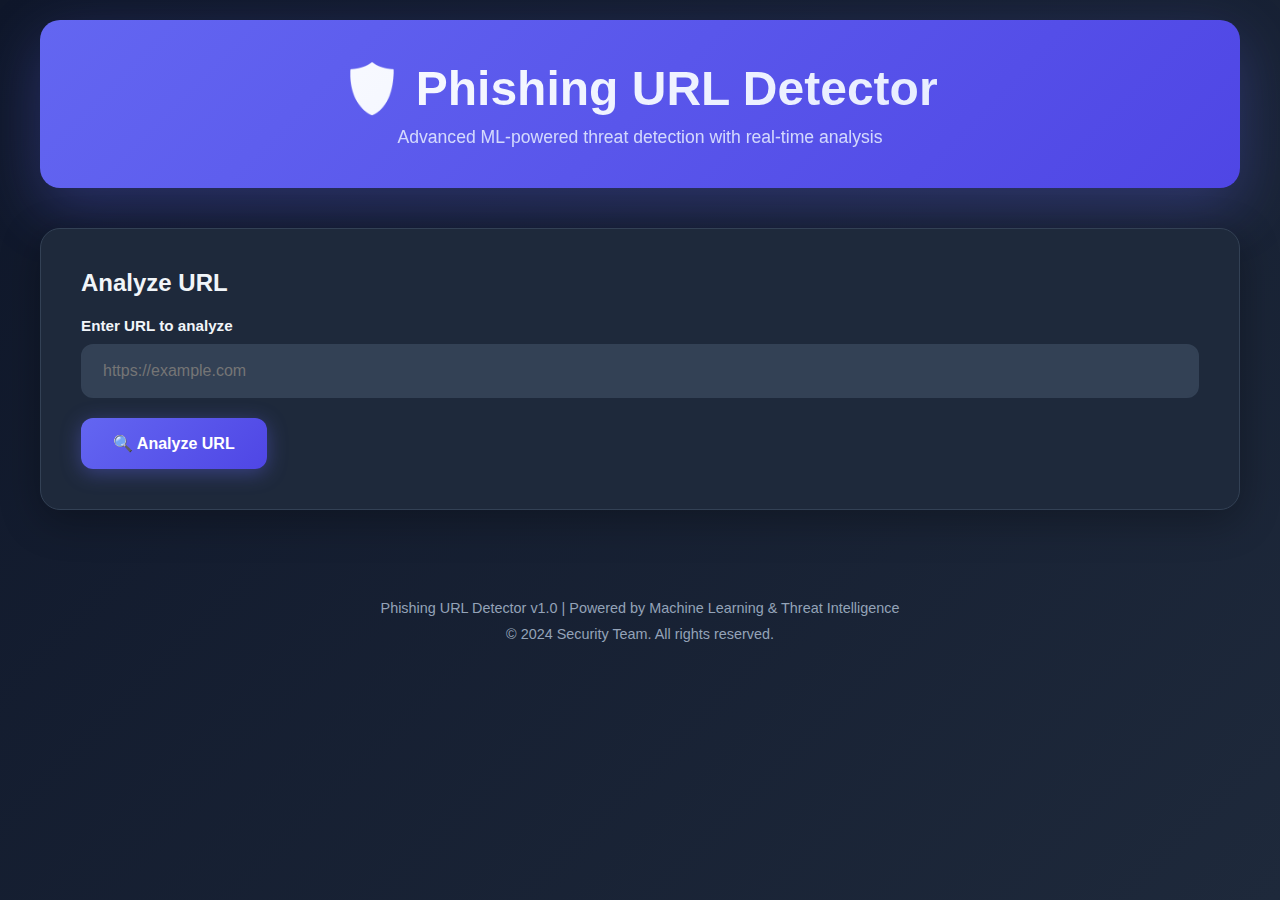
<file: phishing-url-detector/app/templates/index.html>
<!DOCTYPE html>
<html lang="en">
<head>
    <meta charset="UTF-8">
    <meta name="viewport" content="width=device-width, initial-scale=1.0">
    <title>Phishing URL Detector - Security Dashboard</title>
    <meta name="description" content="Advanced ML-powered phishing URL detection system with real-time threat analysis">
    <style>
        * {
            margin: 0;
            padding: 0;
            box-sizing: border-box;
        }

        :root {
            --primary: #6366f1;
            --primary-dark: #4f46e5;
            --danger: #ef4444;
            --warning: #f59e0b;
            --success: #10b981;
            --bg-dark: #0f172a;
            --bg-card: #1e293b;
            --bg-input: #334155;
            --text-primary: #f1f5f9;
            --text-secondary: #94a3b8;
            --border: #334155;
        }

        body {
            font-family: 'Inter', -apple-system, BlinkMacSystemFont, 'Segoe UI', sans-serif;
            background: linear-gradient(135deg, #0f172a 0%, #1e293b 100%);
            color: var(--text-primary);
            min-height: 100vh;
            padding: 20px;
        }

        .container {
            max-width: 1200px;
            margin: 0 auto;
        }

        header {
            text-align: center;
            margin-bottom: 40px;
            padding: 40px 20px;
            background: linear-gradient(135deg, var(--primary) 0%, var(--primary-dark) 100%);
            border-radius: 20px;
            box-shadow: 0 20px 60px rgba(99, 102, 241, 0.3);
        }

        h1 {
            font-size: 3rem;
            font-weight: 800;
            margin-bottom: 10px;
            background: linear-gradient(135deg, #fff 0%, #e0e7ff 100%);
            -webkit-background-clip: text;
            -webkit-text-fill-color: transparent;
            background-clip: text;
        }

        .subtitle {
            color: #e0e7ff;
            font-size: 1.1rem;
            opacity: 0.9;
        }

        .main-card {
            background: var(--bg-card);
            border-radius: 20px;
            padding: 40px;
            margin-bottom: 30px;
            box-shadow: 0 10px 40px rgba(0, 0, 0, 0.3);
            border: 1px solid var(--border);
        }

        .input-group {
            margin-bottom: 20px;
        }

        label {
            display: block;
            margin-bottom: 10px;
            font-weight: 600;
            color: var(--text-primary);
            font-size: 0.95rem;
        }

        input[type="url"] {
            width: 100%;
            padding: 16px 20px;
            background: var(--bg-input);
            border: 2px solid var(--border);
            border-radius: 12px;
            color: var(--text-primary);
            font-size: 1rem;
            transition: all 0.3s ease;
        }

        input[type="url"]:focus {
            outline: none;
            border-color: var(--primary);
            box-shadow: 0 0 0 4px rgba(99, 102, 241, 0.1);
        }

        .btn {
            padding: 16px 32px;
            border: none;
            border-radius: 12px;
            font-size: 1rem;
            font-weight: 600;
            cursor: pointer;
            transition: all 0.3s ease;
            display: inline-flex;
            align-items: center;
            gap: 10px;
        }

        .btn-primary {
            background: linear-gradient(135deg, var(--primary) 0%, var(--primary-dark) 100%);
            color: white;
            box-shadow: 0 4px 20px rgba(99, 102, 241, 0.4);
        }

        .btn-primary:hover {
            transform: translateY(-2px);
            box-shadow: 0 6px 30px rgba(99, 102, 241, 0.5);
        }

        .btn-primary:active {
            transform: translateY(0);
        }

        .btn:disabled {
            opacity: 0.6;
            cursor: not-allowed;
            transform: none !important;
        }

        .result-card {
            margin-top: 30px;
            padding: 30px;
            background: var(--bg-input);
            border-radius: 16px;
            border-left: 4px solid var(--primary);
            display: none;
            animation: slideIn 0.4s ease;
        }

        @keyframes slideIn {
            from {
                opacity: 0;
                transform: translateY(20px);
            }
            to {
                opacity: 1;
                transform: translateY(0);
            }
        }

        .result-card.show {
            display: block;
        }

        .risk-badge {
            display: inline-block;
            padding: 8px 20px;
            border-radius: 20px;
            font-weight: 700;
            font-size: 0.9rem;
            text-transform: uppercase;
            letter-spacing: 0.5px;
        }

        .risk-high {
            background: rgba(239, 68, 68, 0.2);
            color: var(--danger);
            border: 2px solid var(--danger);
        }

        .risk-medium {
            background: rgba(245, 158, 11, 0.2);
            color: var(--warning);
            border: 2px solid var(--warning);
        }

        .risk-low {
            background: rgba(16, 185, 129, 0.2);
            color: var(--success);
            border: 2px solid var(--success);
        }

        .risk-safe {
            background: rgba(16, 185, 129, 0.2);
            color: var(--success);
            border: 2px solid var(--success);
        }

        .score-display {
            font-size: 3rem;
            font-weight: 800;
            margin: 20px 0;
        }

        .reasons-list {
            list-style: none;
            margin-top: 20px;
        }

        .reasons-list li {
            padding: 12px;
            background: var(--bg-card);
            margin-bottom: 10px;
            border-radius: 8px;
            border-left: 3px solid var(--danger);
        }

        .reasons-list li::before {
            content: "⚠️";
            margin-right: 10px;
        }

        .loading {
            display: none;
            text-align: center;
            padding: 20px;
        }

        .loading.show {
            display: block;
        }

        .spinner {
            border: 4px solid rgba(99, 102, 241, 0.1);
            border-top: 4px solid var(--primary);
            border-radius: 50%;
            width: 50px;
            height: 50px;
            animation: spin 1s linear infinite;
            margin: 0 auto;
        }

        @keyframes spin {
            0% { transform: rotate(0deg); }
            100% { transform: rotate(360deg); }
        }

        .stats-grid {
            display: grid;
            grid-template-columns: repeat(auto-fit, minmax(250px, 1fr));
            gap: 20px;
            margin-top: 30px;
        }

        .stat-card {
            background: var(--bg-card);
            padding: 25px;
            border-radius: 16px;
            border: 1px solid var(--border);
            text-align: center;
        }

        .stat-value {
            font-size: 2.5rem;
            font-weight: 800;
            color: var(--primary);
            margin-bottom: 10px;
        }

        .stat-label {
            color: var(--text-secondary);
            font-size: 0.9rem;
        }

        .threat-intel-badges {
            display: flex;
            flex-wrap: wrap;
            gap: 10px;
            margin-top: 15px;
        }

        .threat-badge {
            padding: 6px 14px;
            background: rgba(239, 68, 68, 0.2);
            color: var(--danger);
            border-radius: 12px;
            font-size: 0.85rem;
            font-weight: 600;
        }

        footer {
            text-align: center;
            margin-top: 60px;
            padding: 30px;
            color: var(--text-secondary);
            font-size: 0.9rem;
        }
    </style>
</head>
<body>
    <div class="container">
        <header>
            <h1>🛡️ Phishing URL Detector</h1>
            <p class="subtitle">Advanced ML-powered threat detection with real-time analysis</p>
        </header>

        <div class="main-card">
            <h2 style="margin-bottom: 20px;">Analyze URL</h2>
            
            <form id="urlForm">
                <div class="input-group">
                    <label for="urlInput">Enter URL to analyze</label>
                    <input 
                        type="url" 
                        id="urlInput" 
                        placeholder="https://example.com"
                        required
                    >
                </div>

                <button type="submit" class="btn btn-primary" id="submitBtn">
                    <span>🔍 Analyze URL</span>
                </button>
            </form>

            <div class="loading" id="loading">
                <div class="spinner"></div>
                <p style="margin-top: 15px; color: var(--text-secondary);">Analyzing URL...</p>
            </div>

            <div class="result-card" id="resultCard">
                <h3 style="margin-bottom: 20px;">Analysis Results</h3>
                
                <div style="display: flex; align-items: center; gap: 20px; margin-bottom: 20px;">
                    <span class="risk-badge" id="riskBadge">SAFE</span>
                    <div class="score-display" id="scoreDisplay">0%</div>
                </div>

                <p style="color: var(--text-secondary); margin-bottom: 10px;">
                    <strong>URL:</strong> <span id="analyzedUrl"></span>
                </p>
                <p style="color: var(--text-secondary); margin-bottom: 10px;">
                    <strong>Confidence:</strong> <span id="confidence"></span>
                </p>

                <div id="threatIntelSection" style="display: none; margin-top: 20px;">
                    <h4 style="margin-bottom: 10px;">⚠️ Threat Intelligence Matches</h4>
                    <div class="threat-intel-badges" id="threatBadges"></div>
                </div>

                <div id="reasonsSection" style="display: none; margin-top: 20px;">
                    <h4 style="margin-bottom: 10px;">Detection Reasons</h4>
                    <ul class="reasons-list" id="reasonsList"></ul>
                </div>
            </div>
        </div>

        <footer>
            <p>Phishing URL Detector v1.0 | Powered by Machine Learning & Threat Intelligence</p>
            <p style="margin-top: 10px;">© 2024 Security Team. All rights reserved.</p>
        </footer>
    </div>

    <script>
        const form = document.getElementById('urlForm');
        const urlInput = document.getElementById('urlInput');
        const submitBtn = document.getElementById('submitBtn');
        const loading = document.getElementById('loading');
        const resultCard = document.getElementById('resultCard');

        form.addEventListener('submit', async (e) => {
            e.preventDefault();
            
            const url = urlInput.value.trim();
            if (!url) return;

            // Show loading
            loading.classList.add('show');
            resultCard.classList.remove('show');
            submitBtn.disabled = true;

            try {
                const response = await fetch('/api/v1/check', {
                    method: 'POST',
                    headers: {
                        'Content-Type': 'application/json'
                    },
                    body: JSON.stringify({ url: url })
                });

                const data = await response.json();

                // Hide loading
                loading.classList.remove('show');
                submitBtn.disabled = false;

                // Display results
                displayResults(data);

            } catch (error) {
                console.error('Error:', error);
                loading.classList.remove('show');
                submitBtn.disabled = false;
                alert('Error analyzing URL. Please try again.');
            }
        });

        function displayResults(data) {
            // Show result card
            resultCard.classList.add('show');

            // Update risk badge
            const riskBadge = document.getElementById('riskBadge');
            riskBadge.textContent = data.risk_level;
            riskBadge.className = 'risk-badge risk-' + data.risk_level.toLowerCase();

            // Update score
            const scoreDisplay = document.getElementById('scoreDisplay');
            const scorePercent = Math.round(data.risk_score * 100);
            scoreDisplay.textContent = scorePercent + '%';
            
            // Color based on risk
            if (data.risk_level === 'HIGH') {
                scoreDisplay.style.color = 'var(--danger)';
            } else if (data.risk_level === 'MEDIUM') {
                scoreDisplay.style.color = 'var(--warning)';
            } else {
                scoreDisplay.style.color = 'var(--success)';
            }

            // Update URL and confidence
            document.getElementById('analyzedUrl').textContent = data.url;
            document.getElementById('confidence').textContent = Math.round(data.confidence * 100) + '%';

            // Threat intel matches
            const threatSection = document.getElementById('threatIntelSection');
            const threatBadges = document.getElementById('threatBadges');
            
            if (data.threat_intel_matches && data.threat_intel_matches.length > 0) {
                threatSection.style.display = 'block';
                threatBadges.innerHTML = data.threat_intel_matches
                    .map(source => `<span class="threat-badge">${source}</span>`)
                    .join('');
            } else {
                threatSection.style.display = 'none';
            }

            // Reasons
            const reasonsSection = document.getElementById('reasonsSection');
            const reasonsList = document.getElementById('reasonsList');
            
            if (data.reasons && data.reasons.length > 0) {
                reasonsSection.style.display = 'block';
                reasonsList.innerHTML = data.reasons
                    .map(reason => `<li>${reason}</li>`)
                    .join('');
            } else {
                reasonsSection.style.display = 'none';
            }
        }
    </script>
</body>
</html>
</file>
